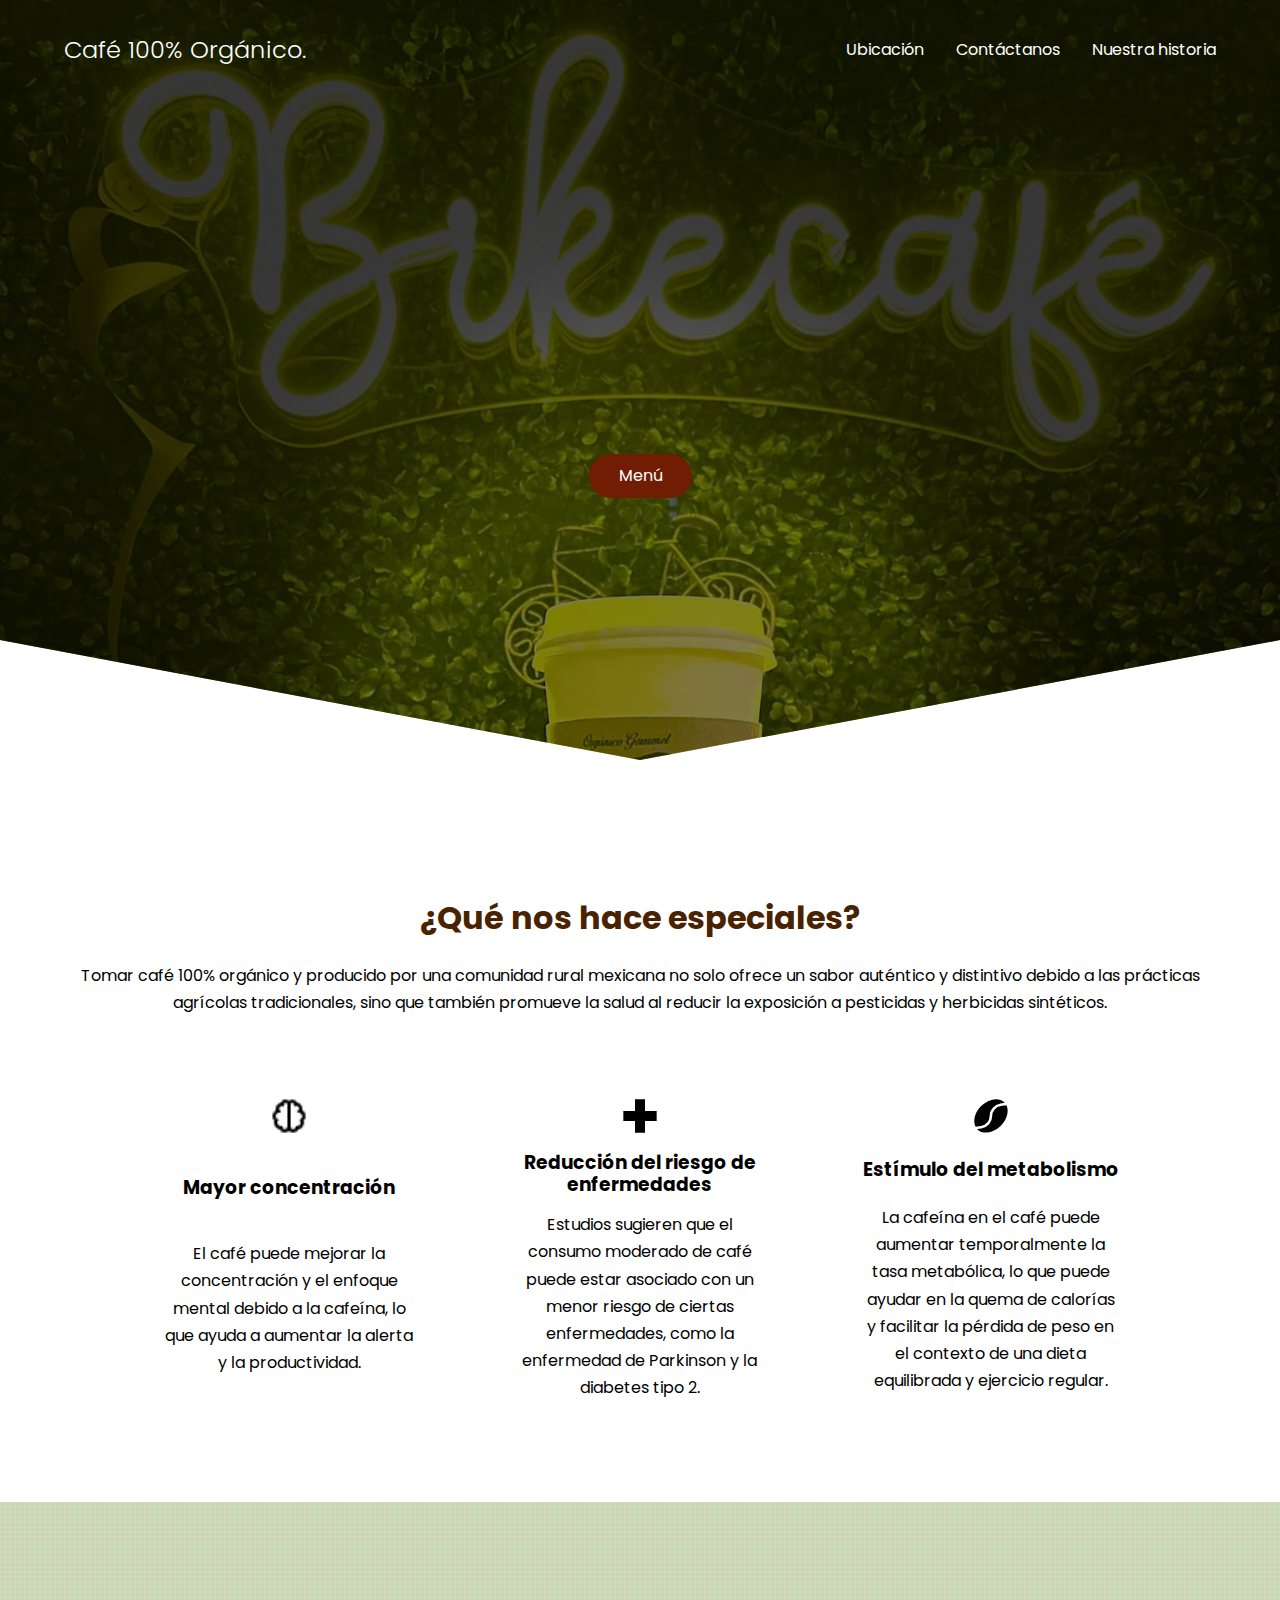
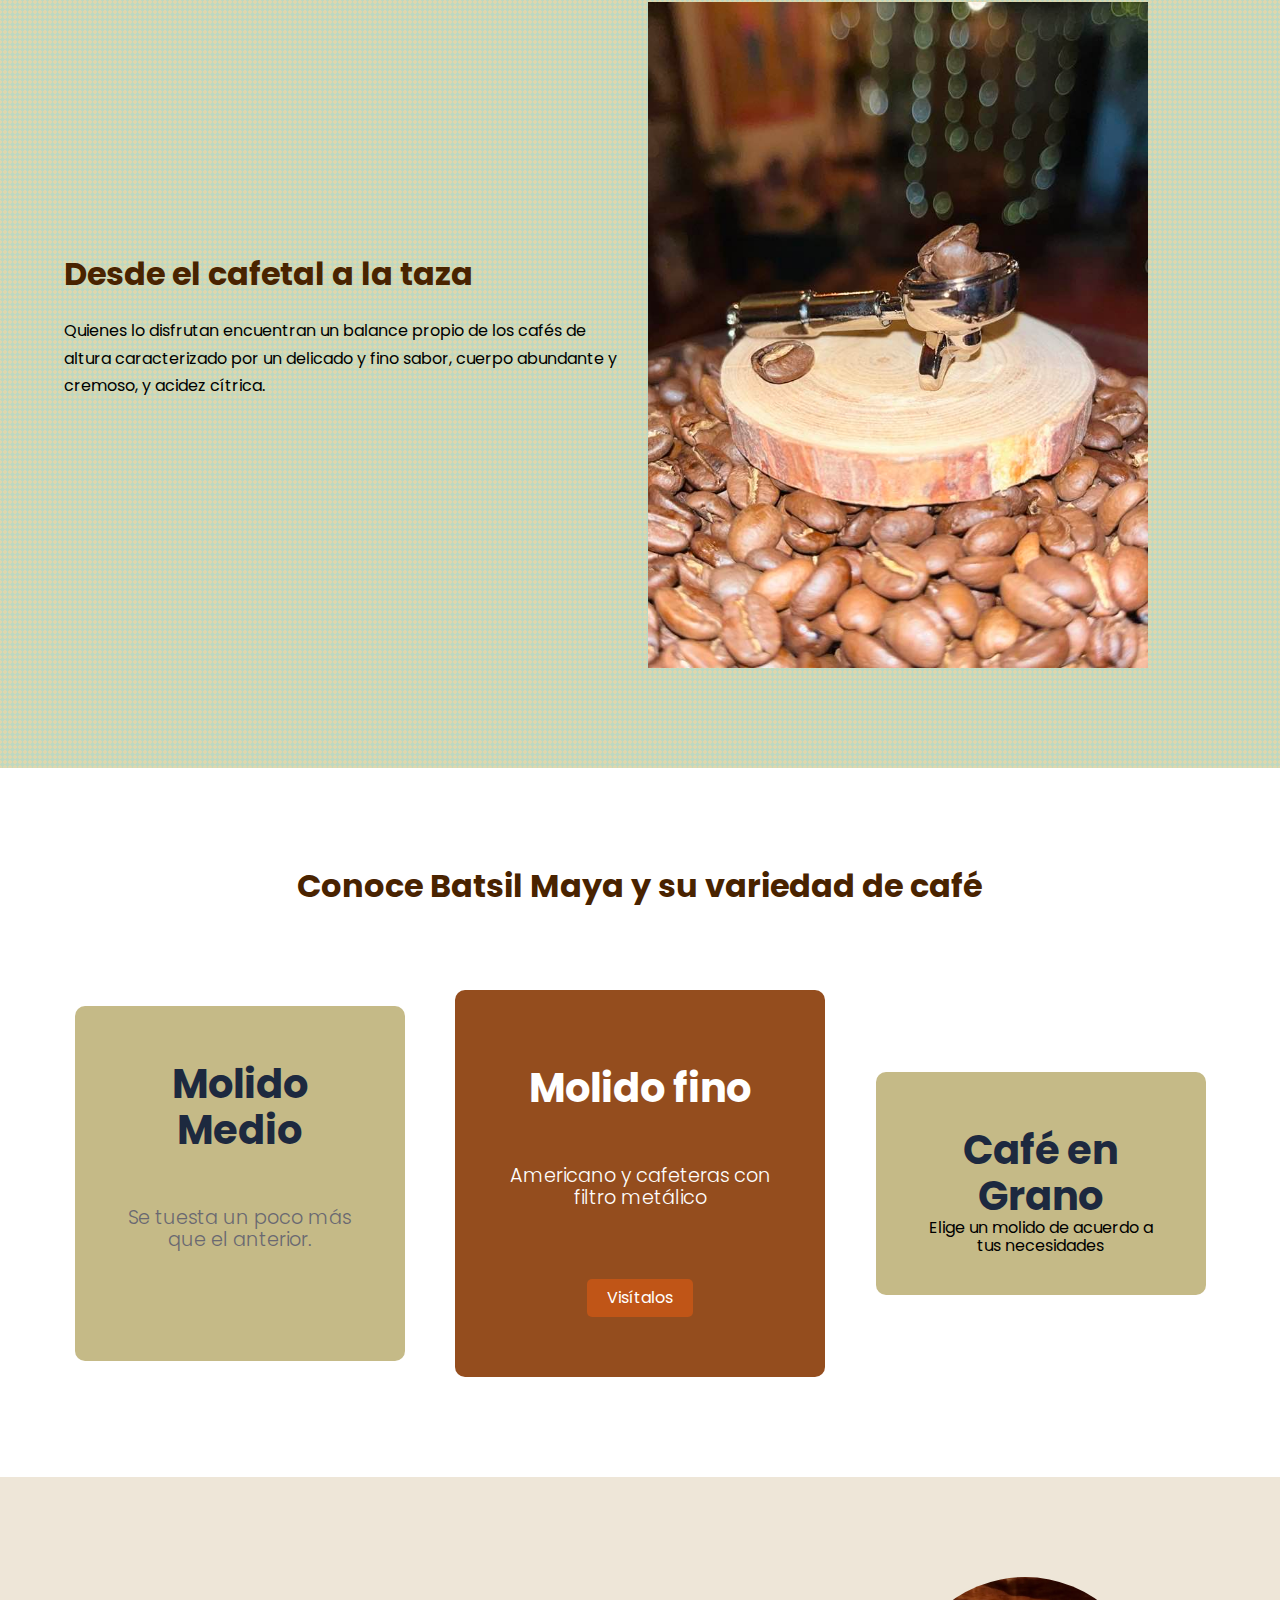
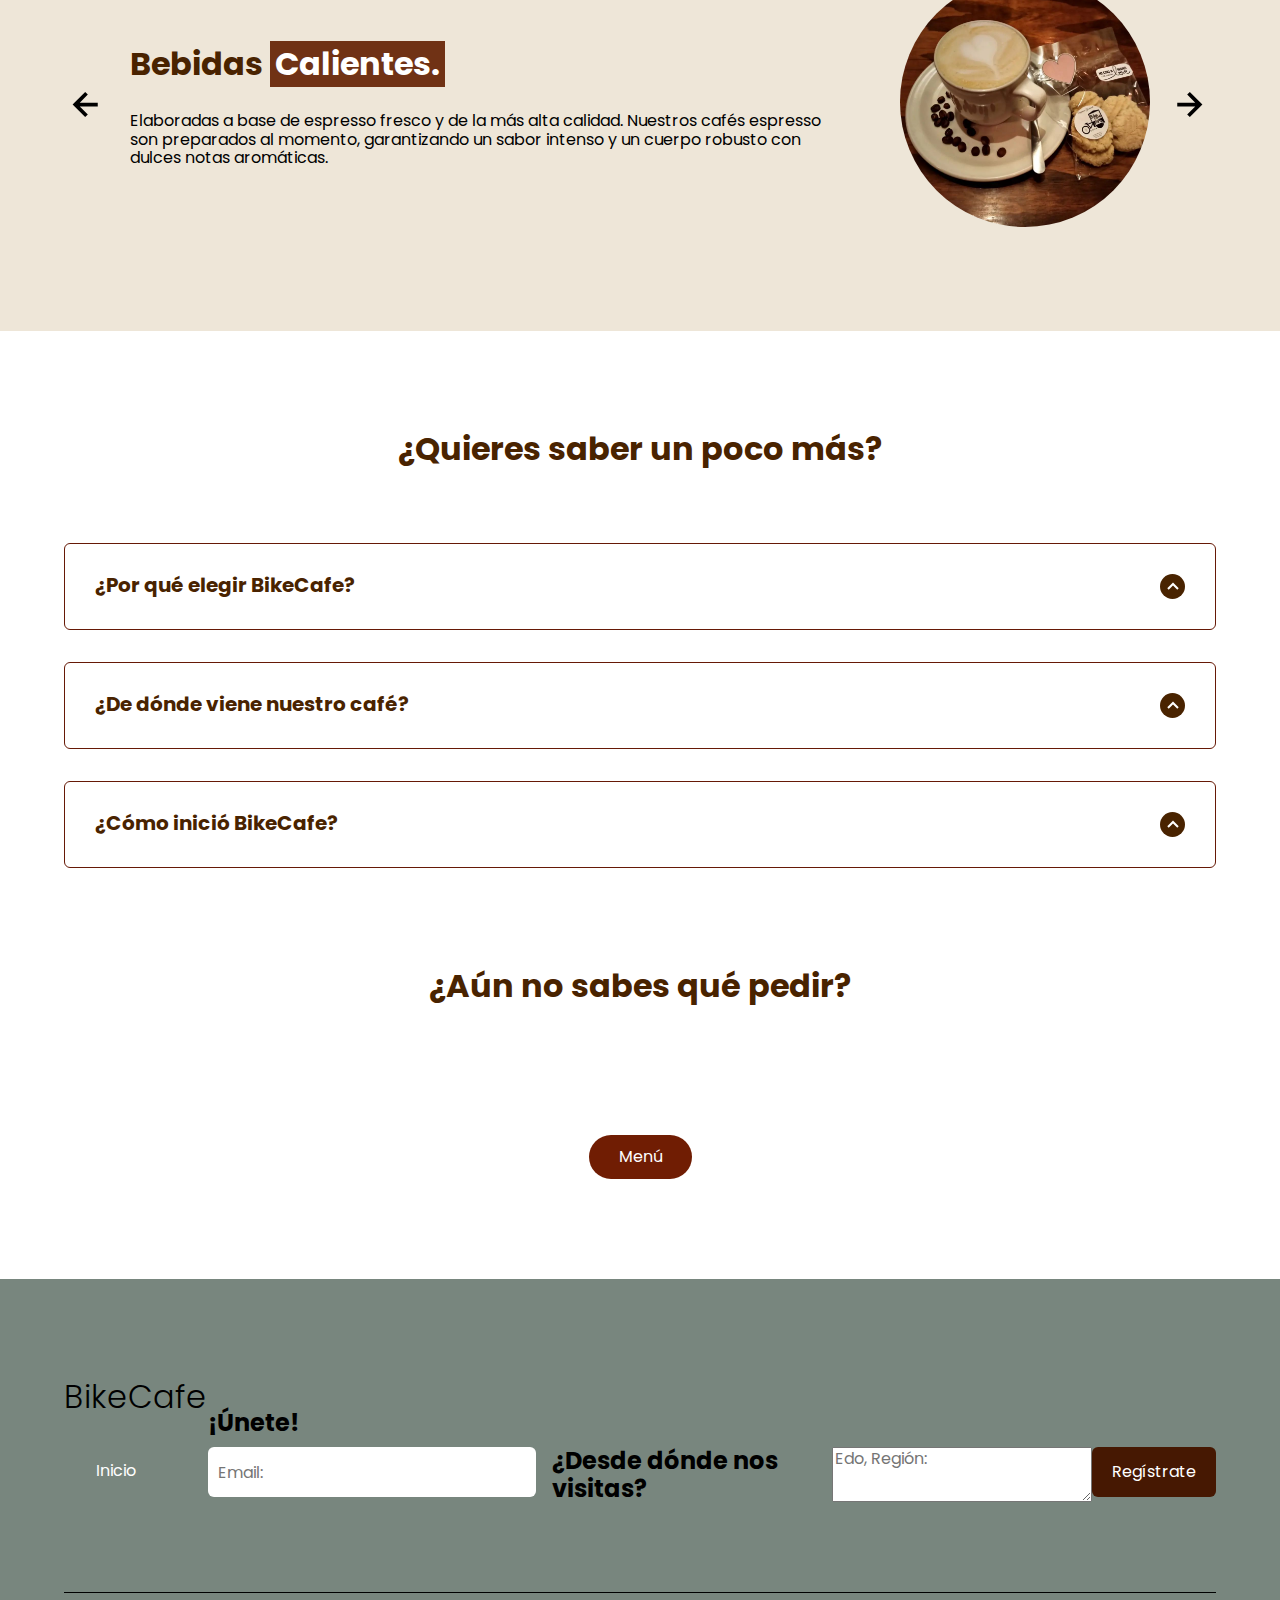
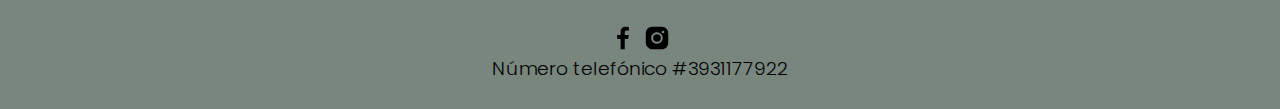
<file: index.html>
<!DOCTYPE html>
<html lang="es">

<head>
    <meta charset="UTF-8">
    <meta http-equiv="X-UA-Compatible" content="IE=edge">
    <meta name="viewport" content="width=device-width, initial-scale=1.0">
    <title>BikeCafe</title>
    <link rel="shortcut icon" href="./images/favicon-32x32.png" type="image/x-icon">
    <link rel="stylesheet" href="./css/normalize.css">
    <link rel="stylesheet" href="./css/estilos.css">

    <meta name="theme-color" content="#2091F9">

    <meta name="title" content="Aprende CSS desde cero">
    <meta name="description"
        content="Hola, soy una descripción que verás cuando busques algo de mi temática en Google.">


    <meta property="og:type" content="website">
    <meta property="og:description"
        content="Hola, soy una descripción que verás cuando busques algo de mi temática en Google.">

    <meta property="twitter:card" content="summary_large_image">
    <meta property="twitter:title" content="Aprende CSS desde cero">
    <meta property="twitter:description"
        content="Hola, soy una descripción que verás cuando busques algo de mi temática en Google.">
</head>

<body>

    <header class="hero">
        <nav class="nav container">
            <div class="nav__logo">
                <h2 class="nav__title">Café 100% Orgánico.</h2>
            </div>

            <ul class="nav__link nav__link--menu">
                <li class="nav__items">
                </li>
                <li class="nav__items">
                    <a href="ubicacion.html" class="nav__links">Ubicación</a>
                </li>
                <li class="nav__items">
                    <a href="https://wa.me/523931177922" class="nav__links">Contáctanos</a>
                </li>
                <li class="nav__items">
                    <a href="Historia.html" class="nav__links">Nuestra historia</a>
                </li>

                <img src="./images/close.svg" class="nav__close">
            </ul>

            <div class="nav__menu">
                <img src="./images/menu.svg" class="nav__img">
            </div>
        </nav>

        <section class="hero__container container">
            <h1 class="hero__title"></h1>
            <p class="hero__paragraph"></p>
            <a href="menu.html" class="cta">Menú</a>
        </section>
    </header>

    <main>
        <section class="container about">
            <h2 class="subtitle">¿Qué nos hace especiales?</h2>
            <p class="about__paragraph">
                Tomar café 100% orgánico y producido por una comunidad rural mexicana no solo ofrece un sabor auténtico y 
                distintivo debido a las prácticas agrícolas tradicionales, sino que también promueve la salud al reducir la exposición a pesticidas y herbicidas sintéticos.</p>

            <div class="about__main">
                <article class="about__icons">
                    <img src="./images/brain-regular-24.png" class="about__icon">
                    <h3 class="about__title">Mayor concentración</h3>
                    <p class="about__paragraph">El café puede mejorar la concentración y el enfoque mental debido a la cafeína, lo que ayuda a aumentar la alerta y la productividad.</p>
                </article>

                <article class="about__icons">
                    <img src="./images/bx-plus-medical.svg" class="about__icon">
                    <h3 class="about__title">Reducción del riesgo de enfermedades</h3>
                    <p class="about__paragraph">Estudios sugieren que el consumo moderado de café puede estar asociado con un menor riesgo de ciertas enfermedades, como la enfermedad de Parkinson y la diabetes tipo 2.</p>
                </article>

                <article class="about__icons">
                    <img src="./images/bxs-coffee-bean.svg" class="about__icon">
                    <h3 class="about__title">Estímulo del metabolismo</h3>
                    <p class="about__paragraph">La cafeína en el café puede aumentar temporalmente la tasa metabólica, lo que puede ayudar en la quema de calorías y facilitar la pérdida de peso en el contexto de una dieta equilibrada y ejercicio regular.</p>
                </article>
            </div>
        </section>

        <section class="knowledge">
            <div class="knowledge__container container">
                <div class="knowledege__texts">
                    <h2 class="subtitle">Desde el cafetal a la taza</h2>
                    <p class="knowledge__paragraph">Quienes lo disfrutan encuentran un balance propio de los cafés de altura caracterizado por un delicado y fino sabor, cuerpo abundante y cremoso, y acidez cítrica.</p>
                    
                </div>

                <figure class="knowledge__picture">
                    <img src="./images/MAneral.jpg" class="knowledge__img">
                </figure>
            </div>
        </section>

        <section class="price container">
            <h2 class="subtitle">Conoce Batsil Maya y su variedad de café</h2>

            <div class="price__table">
                <div class="price__element">
                    <p class="price__name"></p>
                    <h3 class="price__price">Molido Medio</h3>

                    <div class="price__items">
                        <p class="price__features"></p>
                        <p class="price__features">Se tuesta un poco más que el anterior.</p>
                        <p class="price__features"></p>
                    </div>

                </div>


                <div class="price__element price__element--best">
                    <p class="price__name"></p>
                    <h3 class="price__price">Molido fino</h3>

                    <div class="price__items">
                        <p class="price__features"></p>
                        <p class="price__features">Americano y cafeteras con filtro metálico</p>
                        <p class="price__features"></p>
                    </div>

                    <a href="https://www.batsilmaya.org/nuestro_cafe.php" class="btn" target="_blank">Visítalos</a>
                </div>


                <div class="price__element">
                    <p class="price__name"></p>
                    <h3 class="price__price">Café en Grano</h3>

                    <div class="price

__items">
                        <p class="price__features"></p>
                        <p class="price__features">Elige un molido de acuerdo a tus necesidades</p>
                        <p class="price__features"></p>
                    </div>

                </div>


            </div>
        </section>

        <section class="testimony">
            <div class="testimony__container container">
                <img src="./images/leftarrow.svg" class="testimony__arrow" id="before">

                <section class="testimony__body testimony__body--show" data-id="1">
                    <div class="testimony__texts">
                        <h2 class="subtitle">Bebidas <span class="testimony__course">Calientes.</span></h2>
                        <p class="testimony__review">Elaboradas a base de espresso
                             fresco y de la más alta calidad. Nuestros cafés espresso son preparados al momento, 
                             garantizando un sabor intenso y un cuerpo robusto con dulces notas aromáticas.</p>
                    </div>

                    <figure class="testimony__picture">
                        <img src="./images/cafe.caliente.jpg" class="testimony__img">
                    </figure>
                </section>

                <section class="testimony__body" data-id="2">
                    <div class="testimony__texts">
                        <h2 class="subtitle">Bebidas <span class="testimony__course">Frías.</span></h2>
                        <p class="testimony__review">Nuestros frappuccinos son una mezcla de espresso,
                             leche y hielo triturado, coronados con crema batida y sirope, mientras que nuestro café
                              en las rocas ofrece espresso servido sobre hielo para un sabor 
                              fresco y revitalizante.</p>
                    </div>

                    <figure class="testimony__picture">
                        <img src="./images/trapu.jpg" class="testimony__img">
                    </figure>
                </section>

                <section class="testimony__body" data-id="3">
                    <div class="testimony__texts">
                        <h2 class="subtitle">Tés, <span class="testimony__course">
                                Tizanas</span></h2>
                        <p class="testimony__review">Elegantes mezclas de té negro y verde hasta infusiones de hierbas 
                            aromáticas, cada taza está impregnada de aromas exquisitos y sabores únicos. Disfruta de momentos
                             de relajación y deleita tu paladar con nuestra variedad de té gourmet y tizanas, perfectas para cualquier ocasión.</p>
                    </div>

                    <figure class="testimony__picture">
                        <img src="./images/Tizanas.jpg" class="testimony__img">
                    </figure>
                </section>

                <section class="testimony__body" data-id="4">
                    <div class="testimony__texts">
                        <h2 class="subtitle">Servicio de <span class="testimony__course">cocina.</span></h2>
                        <p class="testimony__review">Nuestro servicio de cocina te ofrece una amplia gama de delicias, desde crepas dulces y saladas, 
                            hasta lasañas recién horneadas, chilaquiles y una irresistible selección de postres.</p>
                    </div>

                    <figure class="testimony__picture">
                        <img src="./images/lagana.jpg" class="testimony__img">
                    </figure>
                </section>


                <img src="./images/rightarrow.svg" class="testimony__arrow" id="next">
            </div>
        </section>

        <section class="questions container">
            <h2 class="subtitle">¿Quieres saber un poco más?</h2>
            <p class="questions__paragraph"></p>

            <section class="questions__container">
                <article class="questions__padding">
                    <div class="questions__answer">
                        <h3 class="questions__title">¿Por qué elegir BikeCafe?
                            <span class="questions__arrow">
                                <img src="./images/arrow.svg" class="questions__img">
                            </span>
                        </h3>

                        <p class="questions__show">
                            En BikeCafe, nuestra pasión por el café se refleja
                             en cada taza que servimos. Nos enorgullecemos de ofrecer la más alta 
                             calidad en cada grano, proveniente de productores nacionales que apoyan 
                             a comunidades indígenas. Además, para tu comodidad, ofrecemos un servicio
                                a domicilio dentro del municipio, llevando nuestras bebidas únicas directamente
                                 a tu puerta. Descubre el auténtico sabor del café y únete a nosotros en este viaje
                                  de sabores.</p>
                    </div>
                </article>

                <article class="questions__padding">
                    <div class="questions__answer">
                        <h3 class="questions__title">¿De dónde viene nuestro café?
                            <span class="questions__arrow">
                                <img src="./images/arrow.svg" class="questions__img">
                            </span>
                        </h3>

                        <p class="questions__show">Región, la Selva Norte de Chiapas, por su localización geográfica, tiene las condiciones óptimas para el cultivo de café de alta calidad.


                            Todo nuestro café es cultivado bajo prácticas agroecológicas y contamos con café orgánico certificado.
                            
                            
                            Nuestro café proviene de pequeñas parcelas pertenecientes a las 344 familias tseltales que conforman a la cooperativa Ts’umbal Xitalha’.</p>
                    </div>
                </article>

                <article class="questions__padding">
                    <div class="questions__answer">
                        <h3 class="questions__title">¿Cómo inició BikeCafe?
                            <span class="questions__arrow">
                                <img src="./images/arrow.svg" class="questions__img">
                            </span>
                        </h3>

                        <p class="questions__show">Todo comenzó en las fiestas patronales de La Barca, Jalisco, en diciembre del 2018. José Atilano, un emprendedor apasionado
                             por el café, decidió llevar su amor por esta bebida un paso más allá. Con un carrito móvil de café, José se encontraba entre la multitud, 
                             sirviendo sus deliciosas creaciones sin saber que estaba a punto de dar inicio a una aventura empresarial. Lo que comenzó como una simple pasión 
                             pronto se convertiría en un éxito.</p>
                    </div>
                </article>
            </section>

            <section class="questions__offer">
                <h2 class="subtitle">¿Aún no sabes qué pedir?</h2>
                <p class="questions__copy"></p>
                <a href="menu.html

" class="cta">Menú</a>
            </section>
        </section>
    </main>

    <footer class="footer">
        <section class="footer__container container">
            <nav class="nav nav--footer">
                <h2 class="footer__title">BikeCafe</h2>

                <ul class="nav__link nav__link--footer">
                    <li class="nav__items">
                    </li>
                    <li class="nav__items">
                        <a href="index.html" class="nav__links">Inicio</a>
                    </li>
                    <li class="nav__items">
                        <a href="#" class="nav__links"></a>
                    </li>
                    <li class="nav__items">
                        <a href="#" class="nav__links"></a>
                    </li>
                </ul>
            </nav>

            <form class="footer__form" action="https://formspree.io/f/xzbnowgd" method="POST">
                <h2>¡Únete!</h2>
                <div class="footer__inputs">
                    <input type="email" placeholder="Email:" class="footer__input" name="email">
                    <h2>¿Desde dónde nos visitas?  </h2>
                    <textarea placeholder="Edo, Región:" class="footer__textarea" name="message" id="message"></textarea>
                    <input type="submit" value="Regístrate" class="footer__submit">
                </div>
            </form>
            

        </section>

        <section class="footer__copy container">
            <div class="footer__social">
                <a href="https://www.facebook.com/bikecafe07" class="footer__icons"><img src="./images/bxl-facebook.svg" class="footer__img"></a>
                <a href="https://www.instagram.com/bikecafeorganico/" class="footer__icons"><img src="./images/bxl-instagram-alt2.svg" class="footer__img"></a>
            </div>

            <h3 class="footer__copyright">Número telefónico #3931177922</h3>
        </section>
    </footer>

    <script src="./js/slider.js"></script>
    <script src="./js/questions.js"></script>
    <script src="./js/menu.js"></script>
    <script>
        const $form = document.querySelector('form');
    
        $form.addEventListener('submit', handleSubmit);
    
        async function handleSubmit(event) {
            event.preventDefault(); 
    
            const form = new FormData(this);
            const response = await fetch(this.action, {
                method: this.method,
                body: form,
                headers: {
                    'Accept': 'application/json' 
                }
            });
            
            if (response.ok) {
                this.reset();
                alert('Registro exitoso :)');
            }
        }
    </script>
    
</body>

</html>
</file>
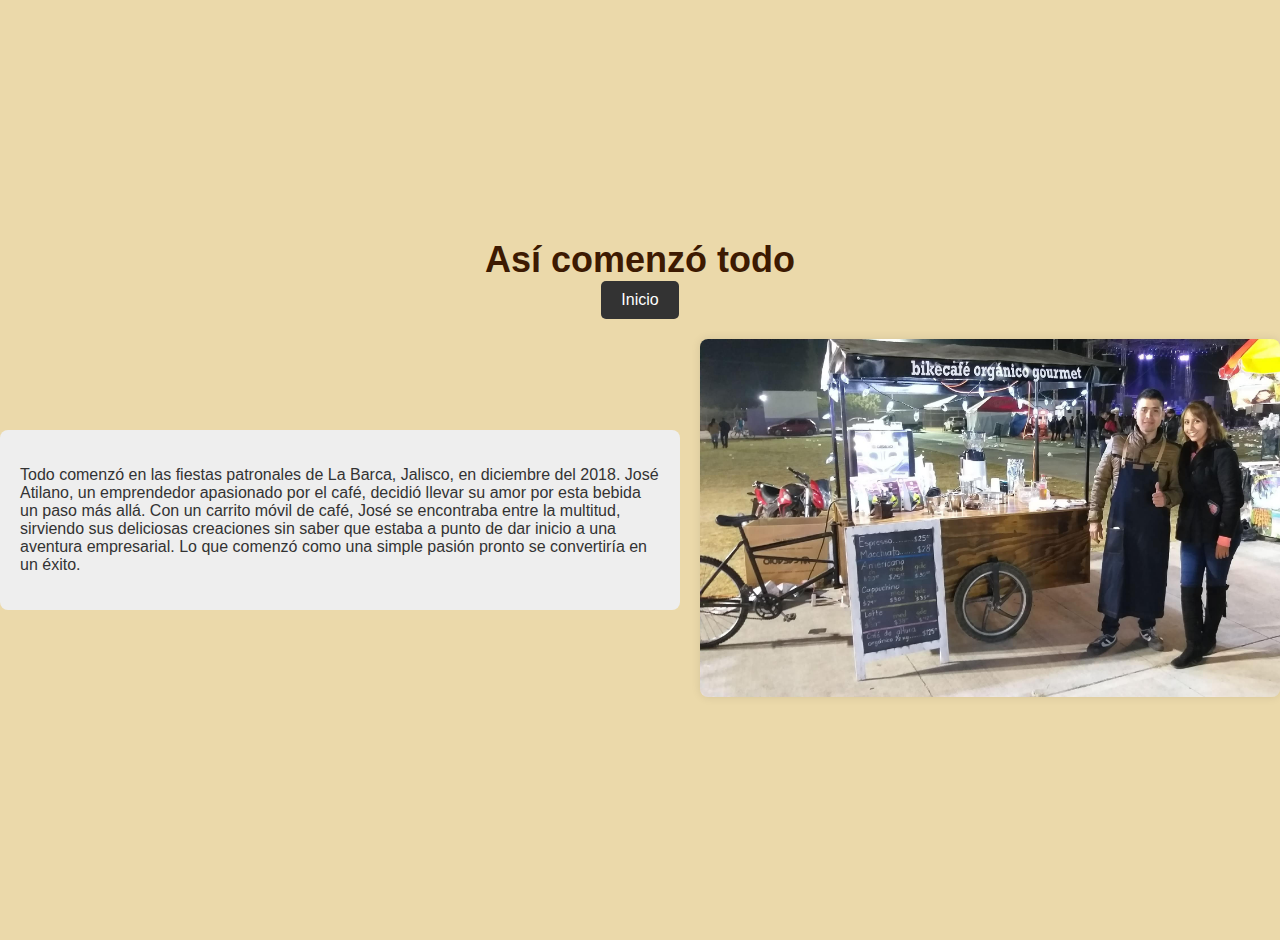
<file: Historia.html>
<!DOCTYPE html>
<html lang="es">
<head>
    <meta charset="UTF-8">
    <meta name="viewport" content="width=device-width, initial-scale=1.0">
    <title>Inicio</title>

    <link rel="stylesheet" href="./css/stilo_historia.css">
</head>
<body>
    <header>
        <h1>Así comenzó todo</h1>
        <a href="index.html" class="cta">Inicio</a>

    </header>
    <main>
        <section class="content__container">
            <div class="text__container">
                <p>Todo comenzó en las fiestas patronales de La Barca, Jalisco,
                     en diciembre del 2018. José Atilano, un emprendedor apasionado 
                     por el café, decidió llevar su amor por esta bebida un paso más allá. 
                     Con un carrito móvil de café, José se encontraba entre la multitud, sirviendo 
                     sus deliciosas creaciones sin saber que estaba a punto de dar inicio a una aventura
                      empresarial. Lo que comenzó como una simple pasión pronto se convertiría en un éxito.</p>
            </div>
            <div class="image__container">
                <img src="./images/titocarrito.jpg" alt="Imagen">
            </div>
        </section>
    </main>
</body>
</html>
</file>
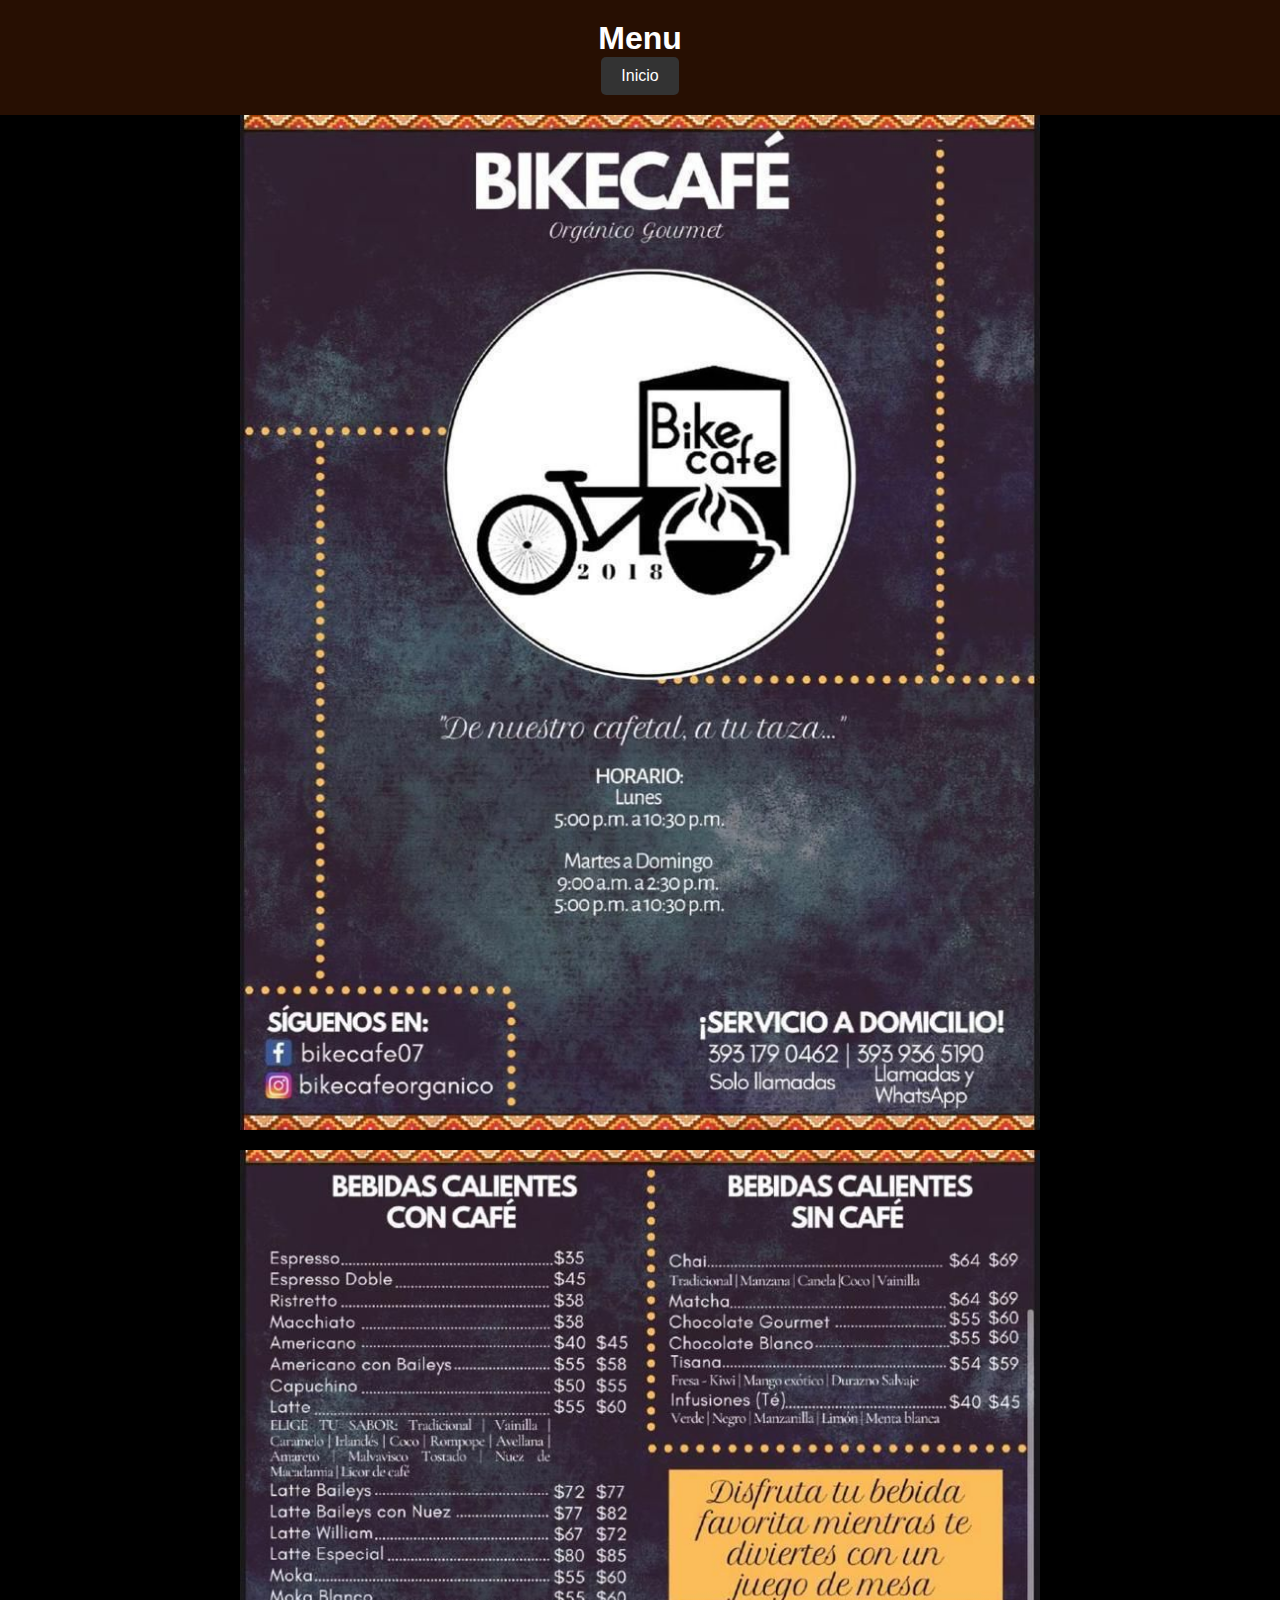
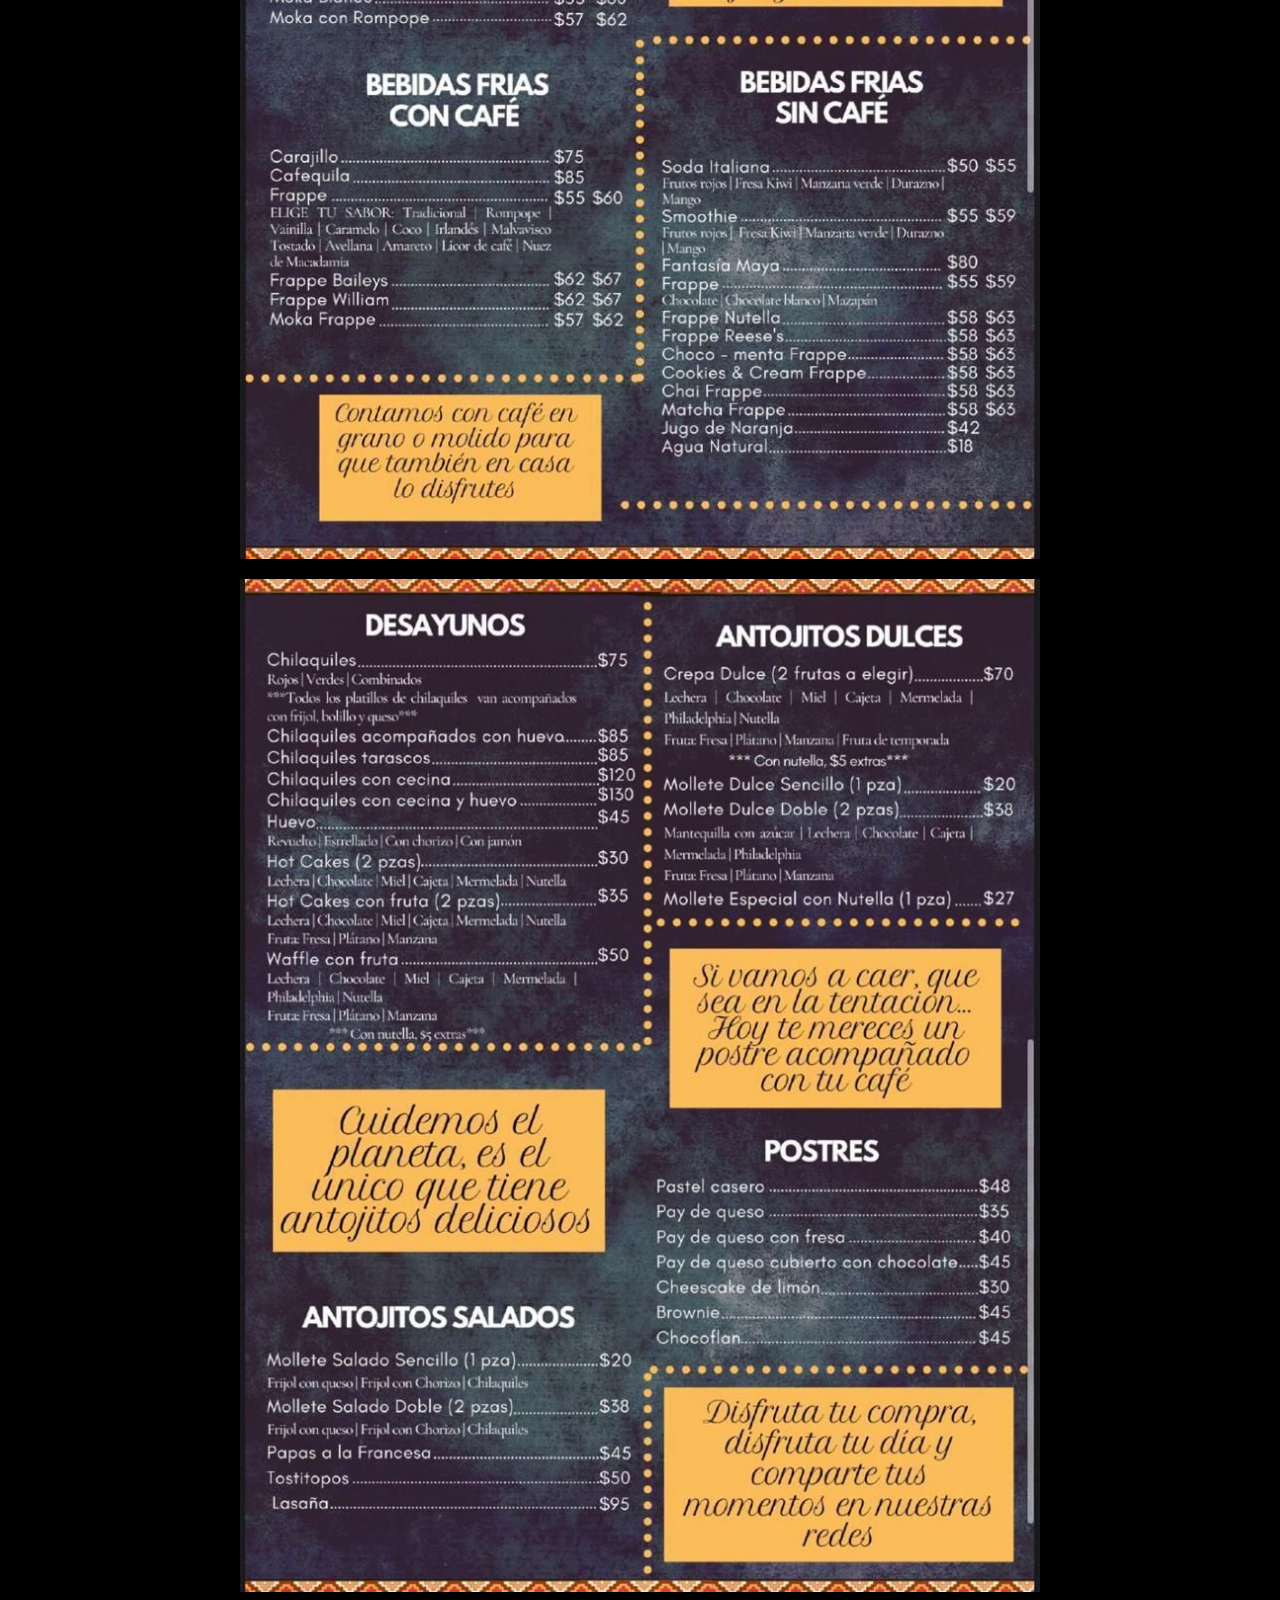
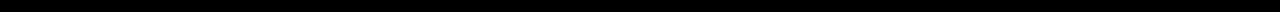
<file: menu.html>
<!DOCTYPE html>
<html lang="es">
<head>
    <meta charset="UTF-8">
    <meta name="viewport" content="width=device-width, initial-scale=1.0">
    <title>Menu</title>
    <link rel="stylesheet" href="./css/styles.css">
</head>
<body>
    <header>
        <h1>Menu</h1>
        <a href="index.html" class="cta">Inicio</a>

    </header>
    <main>
        <section class="image__container">
            <img src="./images/menu (2).jpeg" alt="Imagen 1">
            <img src="images/menu (1).jpeg" alt="Imagen 2">
            <img src="images/menu (3).jpeg" alt="Imagen 3">
        </section>
    </main>
</body>
</html>
</file>
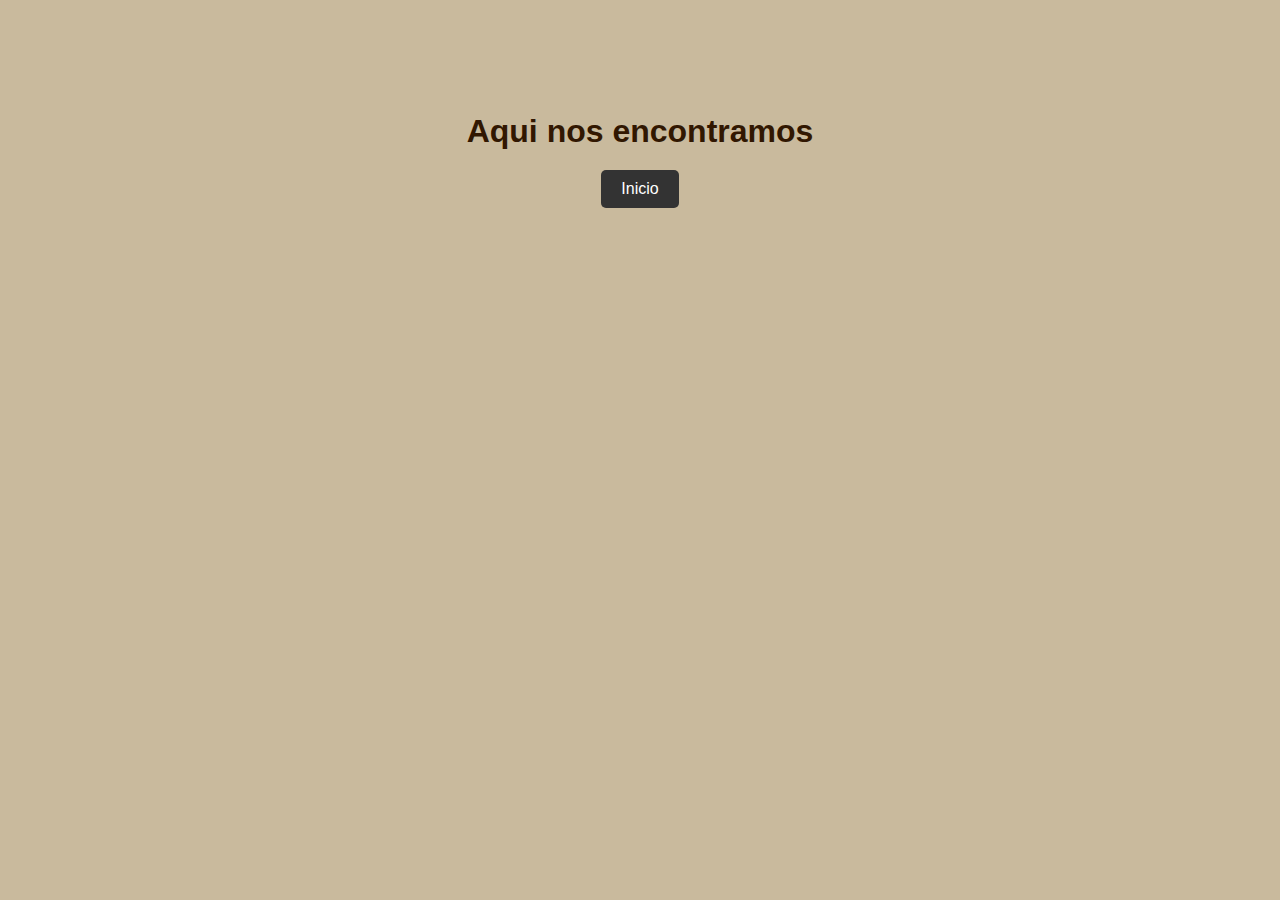
<file: ubicacion.html>
<!DOCTYPE html>
<html lang="es">
<head>
    <meta charset="UTF-8">
    <meta name="viewport" content="width=device-width, initial-scale=1.0">
    <title>Mapa de Google</title>
    <link rel="stylesheet" href="./css/stilo_ubi.css">
</head>
<body>
    <h1>Aqui nos encontramos</h1>

    <a href="index.html" class="cta">Inicio</a>
    <iframe src="https://www.google.com/maps/embed?pb=!1m18!1m12!1m3!1d3742
    .5149617771895!2d-102.55699752828353!3d20.27894117155935!2m3!1f0!2f0!3f0!3m2
    !1i1024!2i768!4f13.1!3m3!1m2!1s0x842ec3aff54c5bd3%3A0x148545bc605bc19e!2sBike
    caf%C3%A9%20Org%C3%A1nico%20Gourmet!5e0!3m2!1ses!2smx!4v1715059629878!5m2!1ses!2smx" 
    width="800" height="600" style="border:0;" allowfullscreen="" loading="lazy" referrerpolic
    y="no-referrer-when-downgrade"></iframe>
</body>
</html>
</file>
<file: css/estilos.css>
@import url('https://fonts.googleapis.com/css2?family=Poppins:wght@300;400;600;700&display=swap');

:root {
    --padding-container: 100px 0;
    --color-title: #492300;
}

body {
    font-family: 'Poppins', sans-serif;
}

.container {
    width: 90%;
    max-width: 1200px;
    margin: 0 auto;
    overflow: hidden;
    padding: var(--padding-container);
}

.hero {
    width: 100%;
    height: 100vh;
    min-height: 600px;
    max-height: 800px;
    position: relative;
    display: grid;
    grid-template-rows: 100px 1fr;
    color: #fff;
}
.hero::before {
    content: "";
    position: absolute;
    top: 0;
    left: 0;
    width: 100%;
    height: 100%;
    background-image: linear-gradient(180deg, rgba(0, 0, 0, 0.5) 0%, rgba(0, 0, 0, 0.5) 100%), url('../images/vaso.con.letrero.jpg');
    background-size: cover;
    clip-path: polygon(0 0, 100% 0, 100% 80%, 50% 95%, 0 80%);
    z-index: -1;
}







/* Nav */

.nav {
    --padding-container: 0;
    height: 100%;
    display: flex;
    align-items: center;
}

.nav__title {
    font-weight: 300;
}

.nav__link {
    margin-left: auto;
    padding: 0;
    display: grid;
    grid-auto-flow: column;
    grid-auto-columns: max-content;
    gap: 2em;
}

.nav__items {
    list-style: none;
}

.nav__links {
    color: #fff;
    text-decoration: none;
}

.nav__menu {
    margin-left: auto;
    cursor: pointer;
    display: none;
}

.nav__img {
    display: block;
    width: 30px;
}


.nav__close {
    display: var(--show, none);
}


/* Hero container */

.hero__container {
    max-width: 800px;
    --padding-container: 0;
    display: grid;
    grid-auto-rows: max-content;
    align-content: center;
    gap: 1em;
    padding-bottom: 100px;
    text-align: center;
}

.hero__title {
    font-size: 3rem;
}

.hero__paragraph {
    margin-bottom: 20px;
}

.cta {
    display: inline-block;
    background-color: #701d03;
    justify-self: center;
    color: #fff;
    text-decoration: none;
    padding: 13px 30px;
    border-radius: 32px;
    margin-top: 100px; /* Ajusta el valor según sea necesario */
}

/* About */

.about {
    text-align: center;
}

.subtitle {
    color: var(--color-title);
    font-size: 2rem;
    margin-bottom: 25px;
}


.about__paragraph {
    line-height: 1.7;
}

.about__main {
    padding-top: 80px;
    display: grid;
    width: 90%;
    margin: 0 auto;
    gap: 1em;
    overflow: hidden;
    grid-template-columns: repeat(auto-fit, minmax(260px, auto));
}


.about__icons {
    display: grid;
    gap: 1em;
    justify-items: center;
    width: 260px;
    overflow: hidden;
    margin: 0 auto;
}

.about__icon {
    width: 40px;
}

/* Knowledge */

.knowledge {
    background-color: #bed8c1;
    opacity: 1;
    background-image:  linear-gradient(135deg, #ddd7ae 25%, transparent 25%), linear-gradient(225deg, #ddd7ae 25%, transparent 25%), linear-gradient(45deg, #ddd7ae 25%, transparent 25%), linear-gradient(315deg, #ddd7ae 25%, #bed8c1 25%);
    background-position:  5px 0, 5px 0, 0 0, 0 0;
    background-size: 5px 5px;
    background-repeat: repeat;
}




.knowledge__container{
    display: grid;
    grid-template-columns: 1fr 1fr;
    gap: 1em;
    align-items: center;
}

.knowledge__picture{
    max-width: 500px;
}

.knowledge__paragraph{
    line-height: 1.7;
    margin-bottom: 15px;
}

.knowledge__img{
    width: 100%;
    display: block;
}

/* price */

.price{
    text-align: center;
}

.price__table{
    padding-top: 60px;
    display: flex;
    flex-wrap: wrap;
    gap: 2.5em;
    justify-content: space-evenly;
    align-items: center;
}

.price__element{
    background-color: #c5ba87;
    text-align: center;
    border-radius: 10px;
    width: 330px;
    padding: 40px;
    --color-plan: #696871;
    --color-price: #1D293F;
    --bg-cta: #fff;
    --color-cta: #8a4300;
    --color-items: #696871;
}

.price__element--best{
    width: 370px;
    padding: 60px 40px;
    background-color: #944d1e;
    --color-plan: rgb(255 255 255 / 75%);
    --color-price: #fff;
    --bg-cta: #2e0b00;
    --color-cta: #d4ae8b;
    --color-items: #fff;
}


.price__name{
    color: var(--color-plan);
    margin-bottom: 15px;
    font-weight: 300;
}

.price__price{
    font-size: 2.5rem;
    color: var(--color-price);
}

.price__items{
    margin-top: 35px;
    display: grid;
    gap: 1em;
    font-weight: 300;
    font-size: 1.2rem;
    margin-bottom: 50px;
    color: var(--color-items);
}


.btn {
    display: inline-block;
    padding: 10px 20px;
    background-color: #c05517; /* Color de fondo del botón */
    color: #fff; /* Color del texto */
    text-decoration: none; /* Quita el subrayado del enlace */
    border: none; /* Quita el borde */
    border-radius: 5px; /* Bordes redondeados */
    transition: background-color 0.3s; /* Transición suave del color de fondo */
}

.btn:hover {
    background-color: #FF7856; /* Cambia el color de fondo cuando el cursor pasa sobre el botón */
}


/* Testimony */

.testimony{
    background-color: #eee6d8;
}

.testimony__container{
    display: grid;
    grid-template-columns: 50px 1fr 50px;
    gap: 1em;
    align-items: center;
}

.testimony__body{
    display: grid;
    grid-template-columns: 1fr max-content;
    justify-content: space-between;
    align-items: center;
    gap: 2em;
    grid-column: 2/3;
    grid-row: 1/2;
    opacity: 0;
    pointer-events: none;
}


.testimony__body--show{
    pointer-events: unset;
    opacity: 1;
    transition: opacity 1.5s ease-in-out;
}

.testimony__img{
    width: 250px;
    height: 250px;
    border-radius: 50%;
    object-fit: cover;
    object-position: 50% 30%;
}

.testimony__texts{
    max-width: 700px;
}

.testimony__course{
    background-color: rgb(112, 50, 21);
    color: #fff;
    display: inline-block;
    padding: 5px;
}

.testimony__arrow{
    width: 90%;
    cursor: pointer;
}





/* Questions */

.questions{
    text-align: center;
}

.questions__container{
    display: grid;
    gap: 2em;
    padding-top: 50px;
    padding-bottom: 100px;
}

.questions__padding{
    padding: 0;
    transition: padding .3s;
    border: 1px solid #661906;
    border-radius: 6px;
}

.questions__padding--add{
    padding-bottom: 30px;
}

.questions__answer{
    padding: 0 30px 0;
    overflow: hidden;
}

.questions__title{
    text-align: left;
    display: flex;
    font-size: 20px;
    padding: 30px 0 30px;
    cursor: pointer;
    color: var(--color-title);
    justify-content: space-between;
}

.questions__arrow{
    border-radius: 50%;
    background-color: var(--color-title);
    width: 25px;
    height: 25px;
    display: flex;
    justify-content: center;
    align-items: center;
    align-self: flex-end;
    margin-left: 10px;
    transition:  transform .3s;
}

.questions__arrow--rotate{
    transform: rotate(180deg);
}

.questions__show{
    text-align: left;
    height: 0;
    transition: height .3s;
}

.questions__img{
    display: block;
}

.questions__copy{
    width: 60%;
    margin: 0 auto;
    margin-bottom: 30px;
}

/* Footer */

.footer{
    background-color: #78867e;
}

.footer__title{
    font-weight: 300;
    font-size: 2rem;
    margin-bottom: 30px;
}

.footer__title, .footer__newsletter{
    color: #000000;
}


.footer__container{
    display: flex;
    justify-content: space-between;
    align-items: center;
    border-bottom: 1px solid #000000;
    padding-bottom: 60px;
}

.nav--footer{
    padding-bottom: 20px;
    display: grid;
    gap: 1em;
    grid-auto-flow: row;
    height: 100%;
}

.nav__link--footer{
    display: flex;
    margin: 0;
    margin-right: 20px;
    flex-wrap: wrap;

}

.footer__inputs{
    margin-top: 10px;
    display: flex;
    overflow: hidden;
}

.footer__input{
    background-color: #fff;
    height: 50px;
    display: block;
    padding-left: 10px;
    border-radius: 6px;
    font-size: 1rem;
    outline: none;
    border: none;
    margin-right: 16px;
}

.footer__submit{
    margin-left: auto;
    display: inline-block;
    height: 50px;
    padding: 0 20px ;
    background-color: #461802;
    border: none;
    font-size: 1rem;
    color: #fff;
    border-radius: 6px;
    cursor: pointer;
}

.footer__copy{
    --padding-container: 30px 0;
    text-align: center;
    color: #000000;
}

.footer__copyright{
    font-weight: 300;
}

.footer__icons{
    margin-bottom: 10px;
}

.footer__img{
    width: 30px;
}

/* Media queries */

@media (max-width:800px){
    .nav__menu{
        display: block;
    }

    .nav__link--menu{
        position: fixed;
        background-color: #ada6a6;
        top: 0;
        left: 0;
        height: 100%;
        width: 100%;
        display: flex;
        flex-direction: column;
        justify-content: space-evenly;
        align-items: center;
        z-index: 100;
        opacity: 0;
        pointer-events: none;
        transition: .7s opacity;
    }

    .nav__link--show{
        --show: block;
        opacity:1 ;
        pointer-events: unset;
    }

    .nav__close{
        position: absolute;
        top: 30px;
        right: 30px;
        width: 30px;
        cursor: pointer;
    }

    .hero__title{
        font-size: 2.5rem;
    }


    .about__main{
        gap: 2em;
    }

    .about__icons:last-of-type{
        grid-column: 1/-1;
    }


    .knowledge__container{
        grid-template-columns: 1fr;
        grid-template-rows: max-content 1fr;
        gap: 3em;
        text-align: center;
    }

    .knowledge__picture{
        grid-row: 1/2;
        justify-self: center;
    }

    .testimony__container{
        grid-template-columns: 30px 1fr 30px;
    }

    .testimony__body{
        grid-template-columns: 1fr;
        grid-template-rows: max-content max-content;
        gap: 3em;
        justify-items:center ;
    }


    .testimony__img{
        width: 200px;
        height: 200px;
        
    }

    .questions__copy{
        width: 100%;
    }

    .footer__container{
        flex-wrap: wrap;
    }

    .nav--footer{
        width: 100%;
        justify-items: center;
    }

    .nav__link--footer{
        width: 100%;
        justify-content: space-evenly;
        margin: 0;
    }

    .footer__form{
        width: 100%;
        justify-content: space-evenly;
    }

    .footer__input{
        flex: 1;
    }

    .footer__textarea{
        flex: 1;
    }

}

@media (max-width:600px){
    .hero__title{
        font-size: 2rem;
    }

    .hero__paragraph{
        font-size: 1rem;
    }

    .subtitle{
        font-size: 1.8rem;
    }

    .price__element{
        width: 90%;
    }

    .price__element--best{
        width: 90%;
        /* padding: 40px; */
    }

    .price__price{
        font-size: 2rem;
    }

    .testimony{
        --padding-container: 60px 0;
    }

    .testimony__container{
        grid-template-columns: 28px 1fr 28px;
        gap: .9em;
    }

    .testimony__arrow{
        width: 100%;
    }

    .testimony__course{
        margin-top: 15px;
    }

    .questions__title{
        font-size: 1rem;
    }

    .footer__title{
        justify-self: start;
        margin-bottom: 15px;
    }

    .nav--footer{
        padding-bottom: 60px;
    }

    .nav__link--footer{
        justify-content: space-between;
    }

    .footer__inputs{
        flex-wrap: wrap;
    }

    .footer__input{
        flex-basis: 100%;
        margin: 0;
        margin-bottom: 16px;
    }

    .footer__textarea{
        flex-wrap: wrap;
    }

    .footer__textarea{
        flex-basis: 100%;
        margin: 0;
        margin-bottom: 16px;
    }

    .footer__submit{
        margin-right: auto;
        margin-left: 0;
        

        /* 
        margin:0;
        width: 100%;
        */
    }
    
}
</file>
<file: css/stilo_historia.css>
body {
    margin: 0;
    font-family: Arial, sans-serif;
    background-color: #ebd9aa; /* Fondo gris claro */
    color: #333; /* Texto gris oscuro */
    display: flex;
    flex-direction: column;
    justify-content: center;
    align-items: center;
    min-height: 100vh;
    padding-top: 20px; /* Agrega un margen en la parte superior */
    padding-bottom: 20px; /* Agrega un margen en la parte inferior */
}

header {
    text-align: center;
    color: #3d1a02; /* Texto blanco */
}

header h1 {
    margin: 0;
    font-size: 36px; /* Tamaño de fuente más grande */
}

.content__container {
    display: flex;
    justify-content: center;
    align-items: center;
    margin-top: 20px; /* Margen superior */
}

.text__container {
    max-width: 50%;
    margin-right: 20px;
    background-color: #eee; /* Fondo gris claro */
    padding: 20px; /* Espaciado interno */
    border-radius: 8px; /* Bordes redondeados */
}

.image__container {
    max-width: 50%;
}

img {
    max-width: 100%;
    height: auto;
    border-radius: 8px; /* Bordes redondeados */
    box-shadow: 0 0 10px rgba(0, 0, 0, 0.1); /* Sombra */
}

/* Estilos base para el botón */
.cta {
    display: inline-block;
    padding: 10px 20px;
    background-color: #333; /* Color de fondo del botón */
    color: #fff; /* Color del texto */
    text-decoration: none; /* Quita el subrayado del enlace */
    border-radius: 5px; /* Bordes redondeados */
    transition: background-color 0.3s; /* Transición suave del color de fondo */
}

/* Estilos cuando el cursor pasa sobre el botón */
.cta:hover {
    background-color: #555; /* Cambia el color de fondo cuando el cursor pasa sobre el botón */
}
</file>
<file: css/styles.css>
body {
    margin: 0;
    font-family: Arial, sans-serif;
    background-color: black; /* Fondo negro */
    color: white; /* Texto blanco */
}

header {
    text-align: center;
    background-color: #270f02;
    color: #fff;
    padding: 20px 0;
}

header h1 {
    margin: 0;
}

.main {
    text-align: center;
}

.image__container {
    text-align: center;
}

.image__container img {
    display: block;
    margin: 0 auto 20px;
    max-width: 100%;
}

@media (min-width: 768px) {
    .image__container {
        max-width: 600px;
        margin: 0 auto;
    }
}

@media (min-width: 992px) {
    .image__container {
        max-width: 800px;
    }
}

/* Estilos base para el botón */
.cta {
    display: inline-block;
    padding: 10px 20px;
    background-color: #333; /* Color de fondo del botón */
    color: #ffffff; /* Color del texto */
    text-decoration: none; /* Quita el subrayado del enlace */
    border-radius: 5px; /* Bordes redondeados */
    transition: background-color 0.3s; /* Transición suave del color de fondo */
}

/* Estilos cuando el cursor pasa sobre el botón */
.cta:hover {
    background-color: #555; /* Cambia el color de fondo cuando el cursor pasa sobre el botón */
}
</file>
<file: css/stilo_ubi.css>
body {
    margin: 0;
    font-family: Arial, sans-serif;
    background-color: #c9ba9d; /* Color de fondo predeterminado */
    color: #311701; /* Color de texto predeterminado */
    display: flex;
    flex-direction: column;
    justify-content: center;
    align-items: center;
    min-height: 100vh;
}

h1 {
    margin: 20px 0;
}

iframe {
    border: 0;
}

/* Estilos base para el botón */
.cta {
    display: inline-block;
    padding: 10px 20px;
    background-color: #333; /* Color de fondo del botón */
    color: #ffffff; /* Color del texto */
    text-decoration: none; /* Quita el subrayado del enlace */
    border-radius: 5px; /* Bordes redondeados */
    transition: background-color 0.3s; /* Transición suave del color de fondo */
}

/* Estilos cuando el cursor pasa sobre el botón */
.cta:hover {
    background-color: #555; /* Cambia el color de fondo cuando el cursor pasa sobre el botón */
}
</file>
